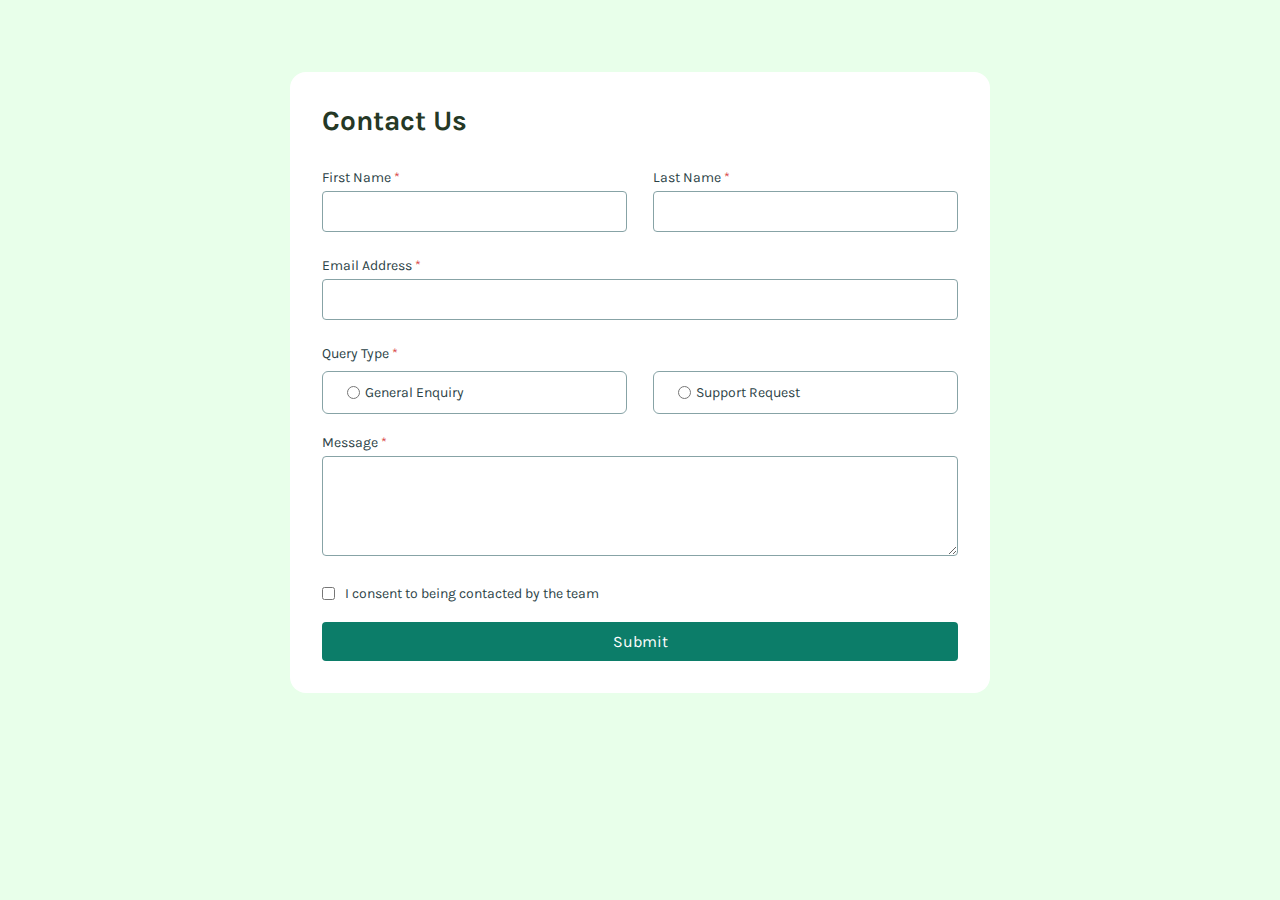
<file: index.html>
<!DOCTYPE html>
<html lang="en">
<head>
  <meta charset="UTF-8">
  <meta name="viewport" content="width=device-width, initial-scale=1.0">
  <title>Contact Us</title>
  <link rel="preconnect" href="https://fonts.googleapis.com">
  <link rel="preconnect" href="https://fonts.gstatic.com" crossorigin>
  <link href="https://fonts.googleapis.com/css2?family=Karla:wght@400;700&display=swap" rel="stylesheet">
  <link rel="stylesheet" href="./style.css">
</head>
<body>
  <div id="success-message" class="success-message hidden">
    <h2>Message Sent!</h2>
    <p>Thanks for completing the form. We'll be in touch soon!</p>
  </div>
  <div class="form-container" method="post" action="sendmail.php"">
    <h1>Contact Us</h1>
    <form id="contact-form">
      <div class="form-group">
        <label for="firstName">First Name <span class="required">*</span></label>
        <input type="text" id="firstName" name="firstName" required>
        <div class="error-message" id="firstNameError"></div>
      </div>
      <div class="form-group">
        <label for="lastName">Last Name <span class="required">*</span></label>
        <input type="text" id="lastName" name="lastName" required>
        <div class="error-message" id="lastNameError"></div>
      </div>
      <div class="form-group">
        <label for="email">Email Address <span class="required">*</span></label>
        <input type="email" id="email" name="email" required>
        <div class="error-message" id="emailError"></div>
      </div>
      <div class="form-group radiosection">
        <label>Query Type <span class="required">*</span></label>
        <div class="myradios">
          <div class="button-radio">
            <input type="radio" id="general" name="queryType" value="general" required>
            <label for="general">General Enquiry</label>
          </div>
          <div class="button-radio">
            <input type="radio" id="support" name="queryType" value="support" required>
            <label for="support">Support Request</label>
          </div>
        </div>
        <div class="error-message" id="queryTypeError"></div>
      </div>
      <div class="form-group">
        <label for="message">Message <span class="required">*</span></label>
        <textarea id="message" name="message" required></textarea>
        <div class="error-message" id="messageError"></div>
      </div>
      <div class="form-group conset-message">
        <input type="checkbox" id="consent" name="consent" required>
        <label for="consent">I consent to being contacted by the team</label>
        <div class="error-message" id="consentError"></div>
      </div>
      <button type="submit" class="submit-btn">Submit</button>
    </form>

  </div>
  <script src="./script.js"></script>
</body>
</html>
</file>
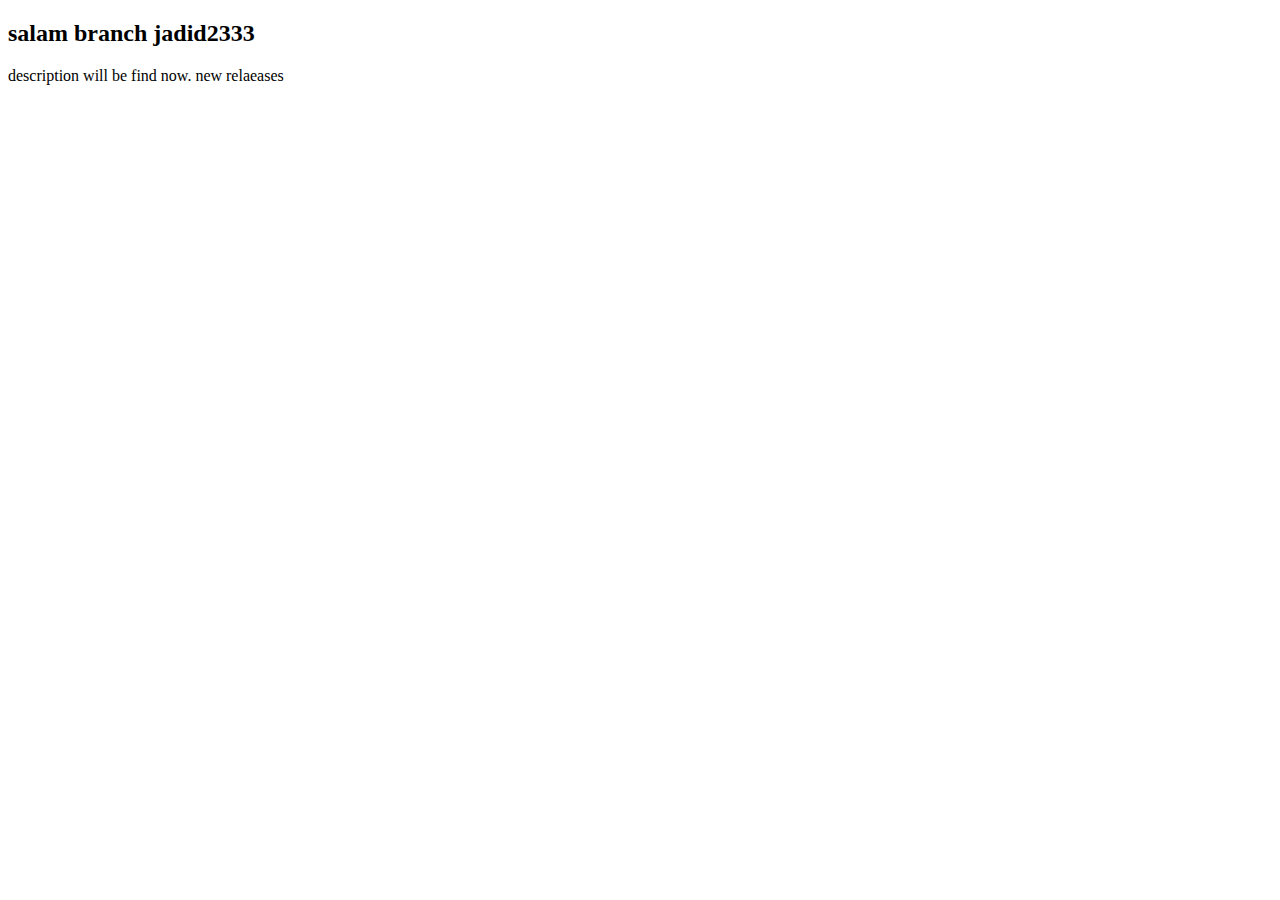
<file: login.html>
<!DOCTYPE html>
<html lang="en">
<head>
    <meta charset="UTF-8">
    <meta name="viewport" content="width=device-width, initial-scale=1.0">
    <title>Document33</title>
</head>
<body>
    <h2>salam branch jadid2333</h2>
    <p>description will be find now. new relaeases</p>
</body>
</html>
</file>
<file: style.css>
* {
    box-sizing: border-box;
    margin: 0;
    padding: 0;
  }
  :root {
    --color-primary: #dff1e7;
    --color-normal: #0c7d69;
    --color-light: #87a3a6;
    --color-choosed: #2b4246;
    --color-warning: #fbbe23;
    --color-error: rgb(215, 60, 60);   
}
  
  body {
    font-family: 'Karla', sans-serif;
    background-color: #d9ffdc99;
    color: hsl(187, 24%, 22%);
    padding: 20px;
  }
  
  /* Form container styles */
  .form-container {
    max-width: 700px;
    margin: 0 auto;
    background: #fff;
    padding: 2rem;
    border-radius: 16px;
    margin-top: 52px;
  }
  .form-container h1{
    font-size: 28px;
    color: #253825;
    font-weight: 700;
    margin-bottom: 32px;
  }
  
  /* Form group styles */
  #contact-form {
    display: flex;
    flex-direction: row;
    gap: 0px 8px;
    flex-wrap: wrap;
    justify-content: space-between;
  }
  .form-group {
    margin-bottom: 20px;
    width: 100%;
  }
  .form-group:nth-child(1) {
    width: 48%;
  }
  .form-group:nth-child(2) {
    width: 48%;
  }
  label {
    display: block;
    font-weight: 400;
    font-size: 14px;
    color: var(--color-choosed);
    width: 100%;
  }
  
  .required {
    color: hsl(0, 66%, 54%);
  }
  
  input[type="text"],
  input[type="email"],
  textarea,
  select {
    width: 100%;
    padding: 10px;
    border: 1px solid hsl(186, 15%, 59%);
    border-radius: 4px;
    font-family: 'Karla', sans-serif;
    font-size: 16px;
    margin-top: 5px;
  }
  input[type="checkbox"] {
    accent-color: #0c7d69
  }
  .button-radio {
    display: flex;
    align-items: center;
    gap: 5px;
    padding: 12px 24px;
    border: 1px solid #87a3a6;
    border-radius: 6px;
    width: 48%;
    margin-top: 9px;
  }
  .button-radio lable{
    margin-bottom: 0px;
  }
  .radiosection{
    display: flex;
    flex-wrap: wrap;
  }
  .myradios {
    display: flex;
    width: 100%;
    justify-content: space-between;
  }
  
  textarea {
    height: 100px;
  }
  .conset-message {
    display: flex;
    gap: 10px;
  }
  
  .error-message {
    color: hsl(0, 66%, 54%);
    font-size: 14px;
    margin-top: 5px;
  }
  form input.error,
  form select.error {
  border-color: #f91919;
  background: #f9f0f1;
}
.error {
  background-color: red;
  color: red;
  border: 1ps solid red;
}
.error input[type="text"]{
  background-color: red;
  color: red;
  border: 1ps solid red;
}
  
  .submit-btn {
    background-color: hsl(169, 82%, 27%);
    color: hsl(0, 0%, 100%);
    border: none;
    border-radius: 4px;
    padding: 10px 20px;
    font-family: 'Karla', sans-serif;
    font-size: 16px;
    cursor: pointer;
    width: 100%;
  }
  
  .submit-btn:hover,
  .submit-btn:focus {
    background-color: hsl(148, 38%, 91%);
    color: hsl(169, 82%, 27%);
  }
  
  .success-message {
    background-color: hsl(148, 38%, 91%);
    color: hsl(169, 82%, 27%);
    padding: 20px;
    text-align: center;
    border-radius: 4px;
  }
  
  .success-message.hidden {
    display: none;
  }
  input[type="radio" i] {
    accent-color: #0c7d69;
  }

  
  /* Responsive styles */
  @media (max-width: 375px) {
    body {
      padding: 10px;
    }
  }
  @media only screen and (max-width: 1000px) {
    #contact-form{
      flex-direction: row;
    }
  }
  @media only screen and (max-width: 1000px) {
    .form-group:nth-child(1),.form-group:nth-child(2) {
      width: 100%;
  }
  }
  @media only screen and (max-width: 1000px) {
    .button-radio {
      width: 100%;
  }
  }
  @media only screen and (max-width: 1000px) {
    .myradios{
    flex-direction: column;
  }
  }
  
  
  

  input[type="text"]:hover,input[type="text"]:focus,
  input[type="email"]:hover,input[type="email"]:focus,
  textarea:hover, textarea:focus, select:hover,  select:focus{
    border: 1px solid #0c7d69 !important;
    outline: 0;
  }
  .button-radio:hover, .button-radio:focus, .button-radio:active{
    border: 1px solid #0c7d69 !important;
    background-color: var(--color-primary);
    outline: 0;
  }


.success-message {
  background-color:#2b4246;
  color: white;
  padding: 2rem;
  text-align: center;
  border-radius: 0.5rem;
  text-align: left;
}

.success-message h2 {
  margin-top: 0;
  font-size: 1.2rem;
}

.success-message p {
  margin-bottom: 0;
  margin-top: 12px;
  font-size: 0.9rem;
}

.hidden {
  display: none;
}
</file>
